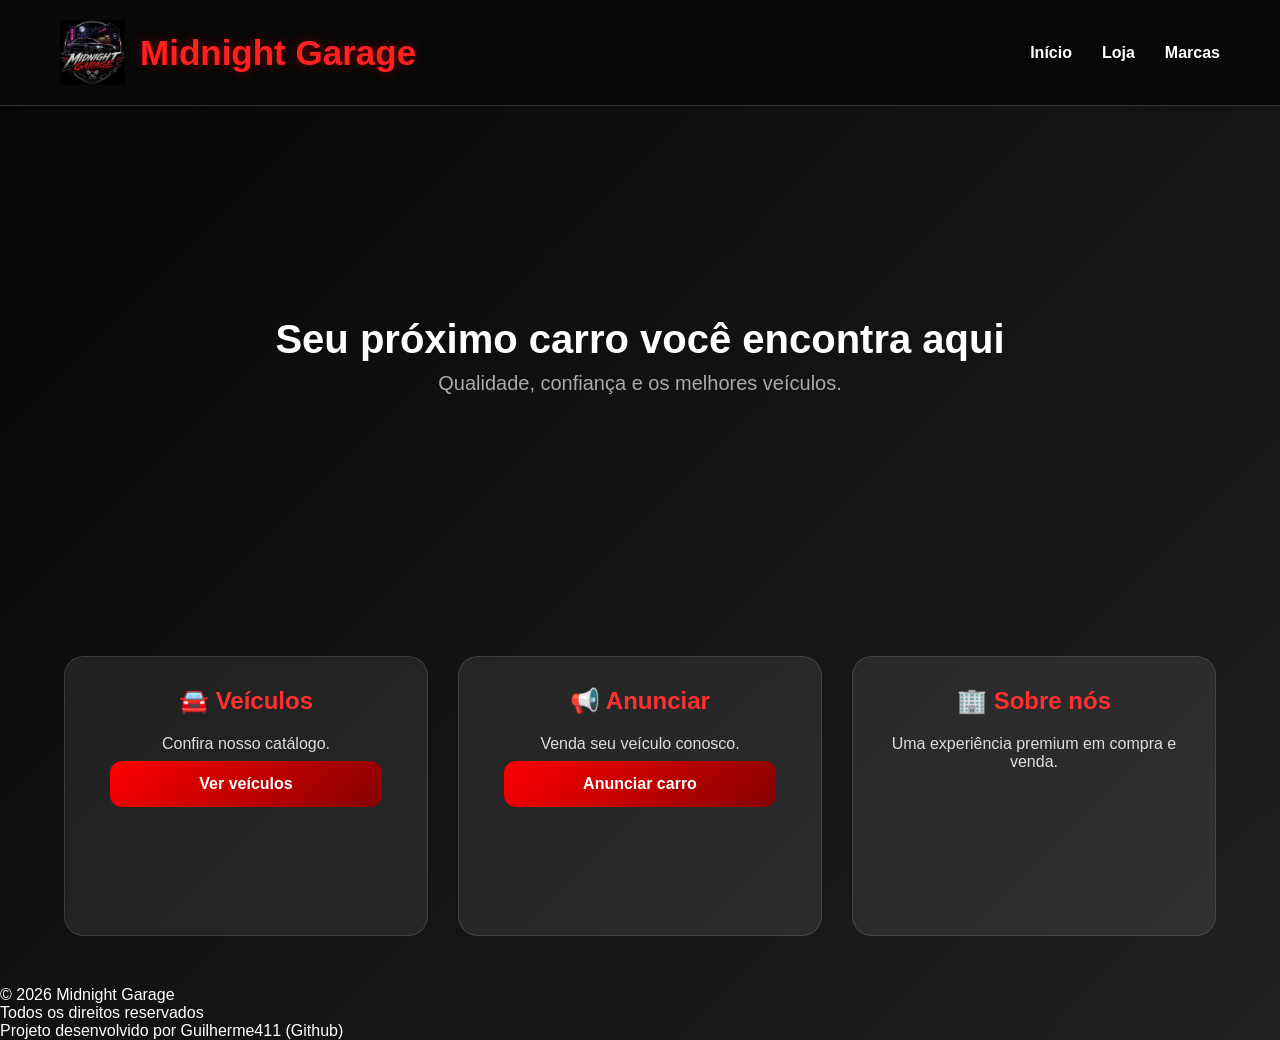
<file: Midnight-Garage-em-JS/Midnight Garage Web/HTML/Loja.html>
<!DOCTYPE html>

<html lang="pt-BR">

<head>

<meta charset="UTF-8">

<title>Midnight Garage | Loja</title>

<link rel="stylesheet" href="../CSS/Style.css">

</head>


<body>


<header class="cabecalho">

    <div class="logo">

        <a href="index.html">

            <img
                src="../Assets/Logos/md garage.png"
                alt="Logotipo Midnight Garage"
            >

            <h1>Midnight Garage</h1>

        </a>

    </div>

    <nav>

        <a href="../index.html">Início</a>

        <a href="loja.html">Loja</a>

        <a href="marcas.html">Marcas</a>

    </nav>

</header>

<main>


<section class="banner loja-banner">


<h2>
Seu próximo carro você encontra aqui
</h2>


<p>
Qualidade, confiança e os melhores veículos.
</p>


</section>




<section class="menu-loja">


<div class="card card-menu">


<h2>🚘 Veículos</h2>


<p>
Confira nosso catálogo.
</p>


<button onclick="abrirVeiculos()">
Ver veículos
</button>


</div>



<div class="card card-menu">


<h2>📢 Anunciar</h2>


<p>
Venda seu veículo conosco.
</p>


<button onclick="abrirAnuncio()">
Anunciar carro
</button>


</div>



<div class="card">


<h2>🏢 Sobre nós</h2>


<p>
Uma experiência premium em compra e venda.
</p>


</div>



</section>


</main>





<footer class="rodape">

<p>
© 2026 Midnight Garage
</p>

<p>
Todos os direitos reservados
</p>

<p>
Projeto desenvolvido por Guilherme411 (Github)
</p>

</footer>





<script>


function abrirVeiculos(){

window.location.href="marcas.html";

}



function abrirAnuncio(){

window.location.href="anunciar.html";

}



</script>



</body>

</html>
</file>
<file: Midnight-Garage-em-JS/Midnight Garage Web/CSS/Style.css>
/* =====================================================
   MIDNIGHT GARAGE
   Arquivo principal de estilos
   ===================================================== */


/* ==========================
   IMPORTAÇÃO DOS ESTILOS
========================== */

@import url("Header.css");
@import url("Footer.css");
@import url("Buttons.css");
@import url("Cards.css");
@import url("Forms.css");

@import url("Pages/Home.css");
@import url("Pages/Loja.css");
@import url("Pages/Marcas.css");
@import url("Pages/Carros.css");


/* ==========================
   RESET
========================== */

* {
    margin: 0;
    padding: 0;
    box-sizing: border-box;
    font-family: Arial, Helvetica, sans-serif;
}


/* ==========================
   BODY
========================== */

body {

    min-height: 100vh;

    display: flex;

    flex-direction: column;

    background: linear-gradient(
        135deg,
        #050505,
        #202020
    );

    color: white;

}

main {

    flex: 1;

}
</file>
